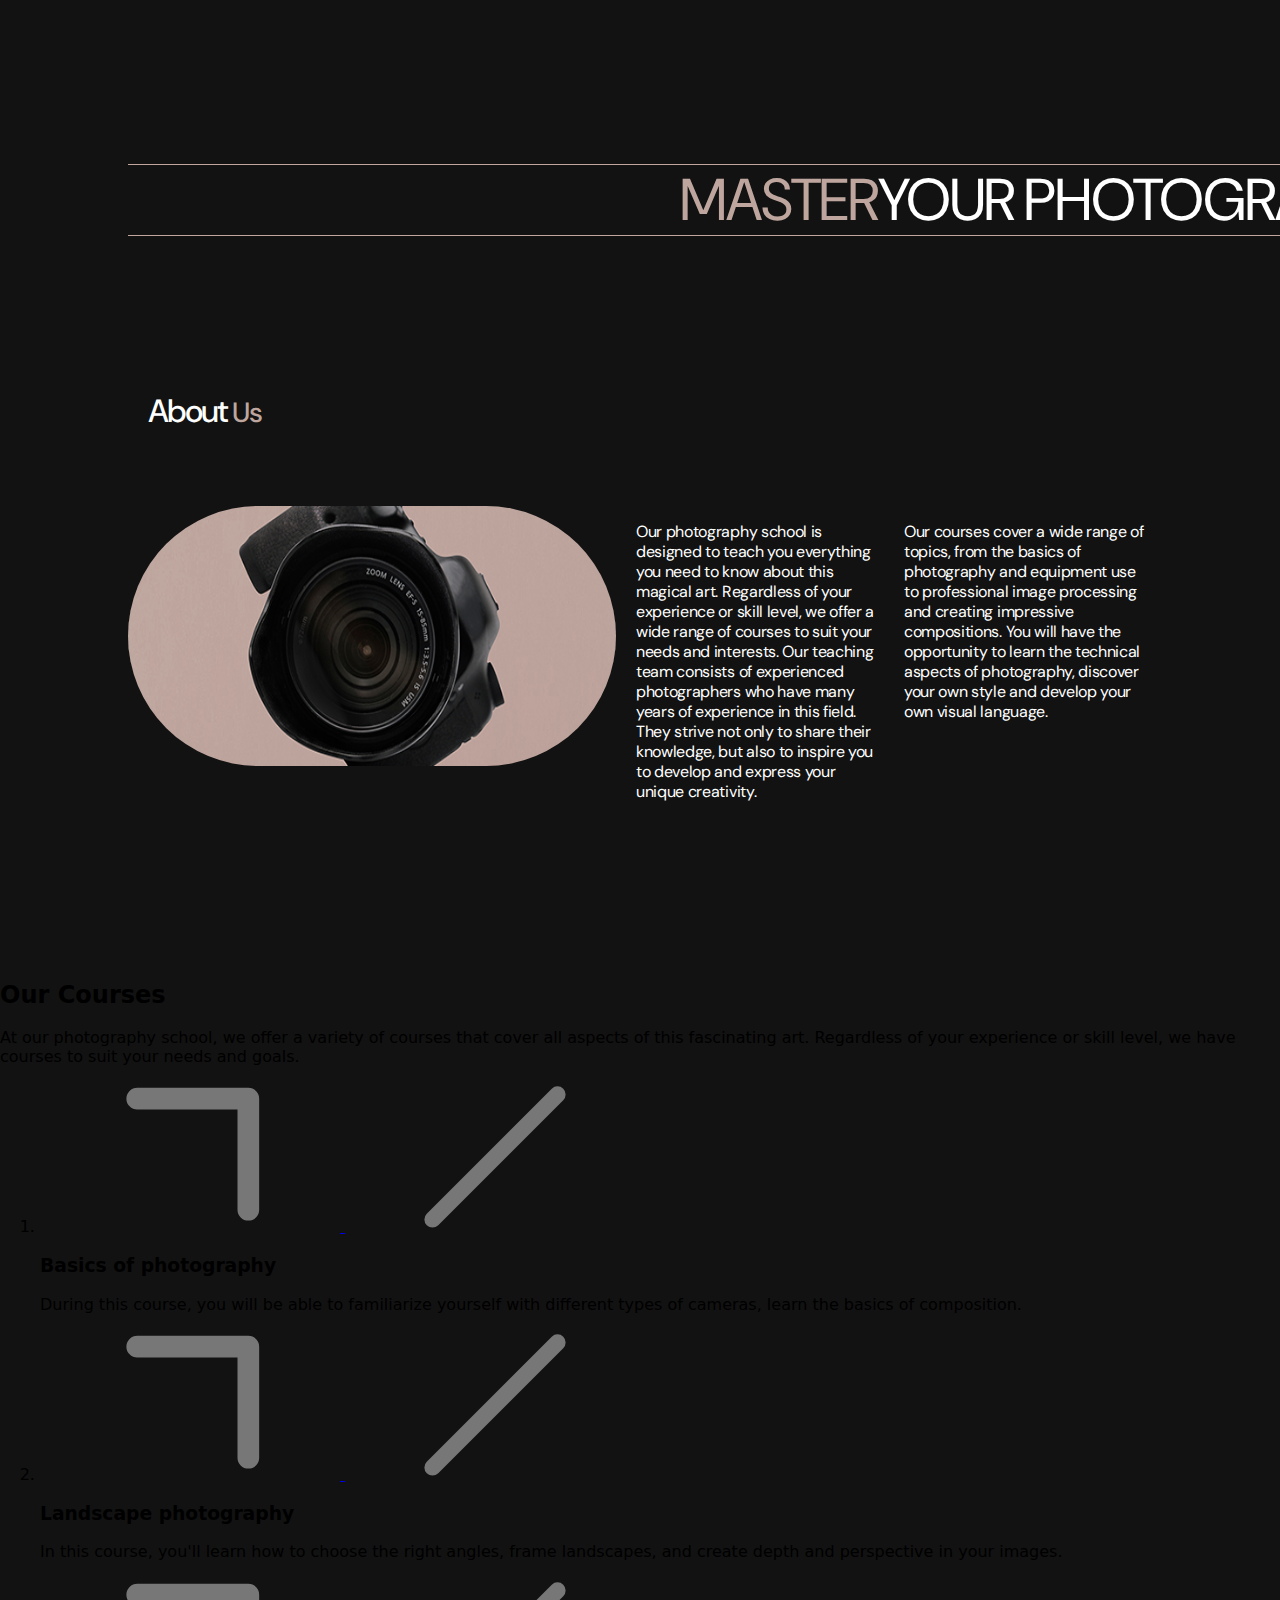
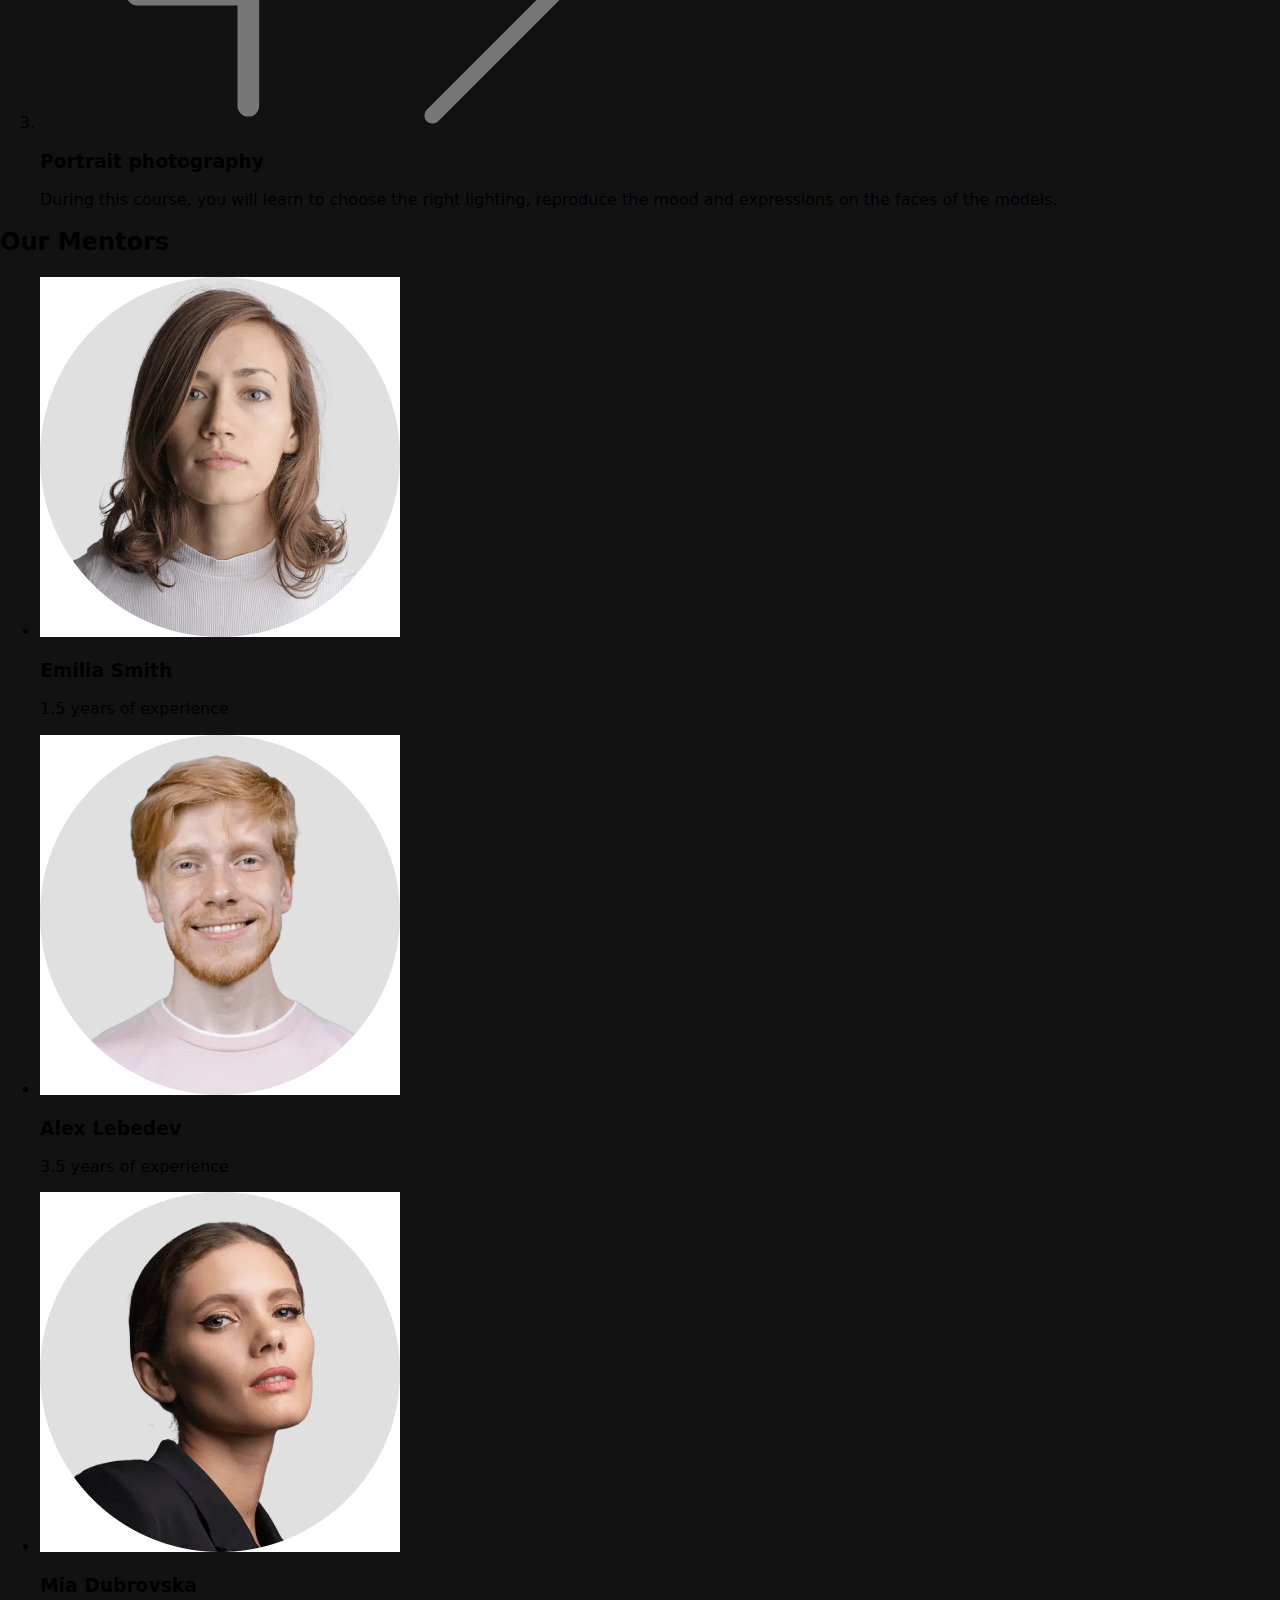
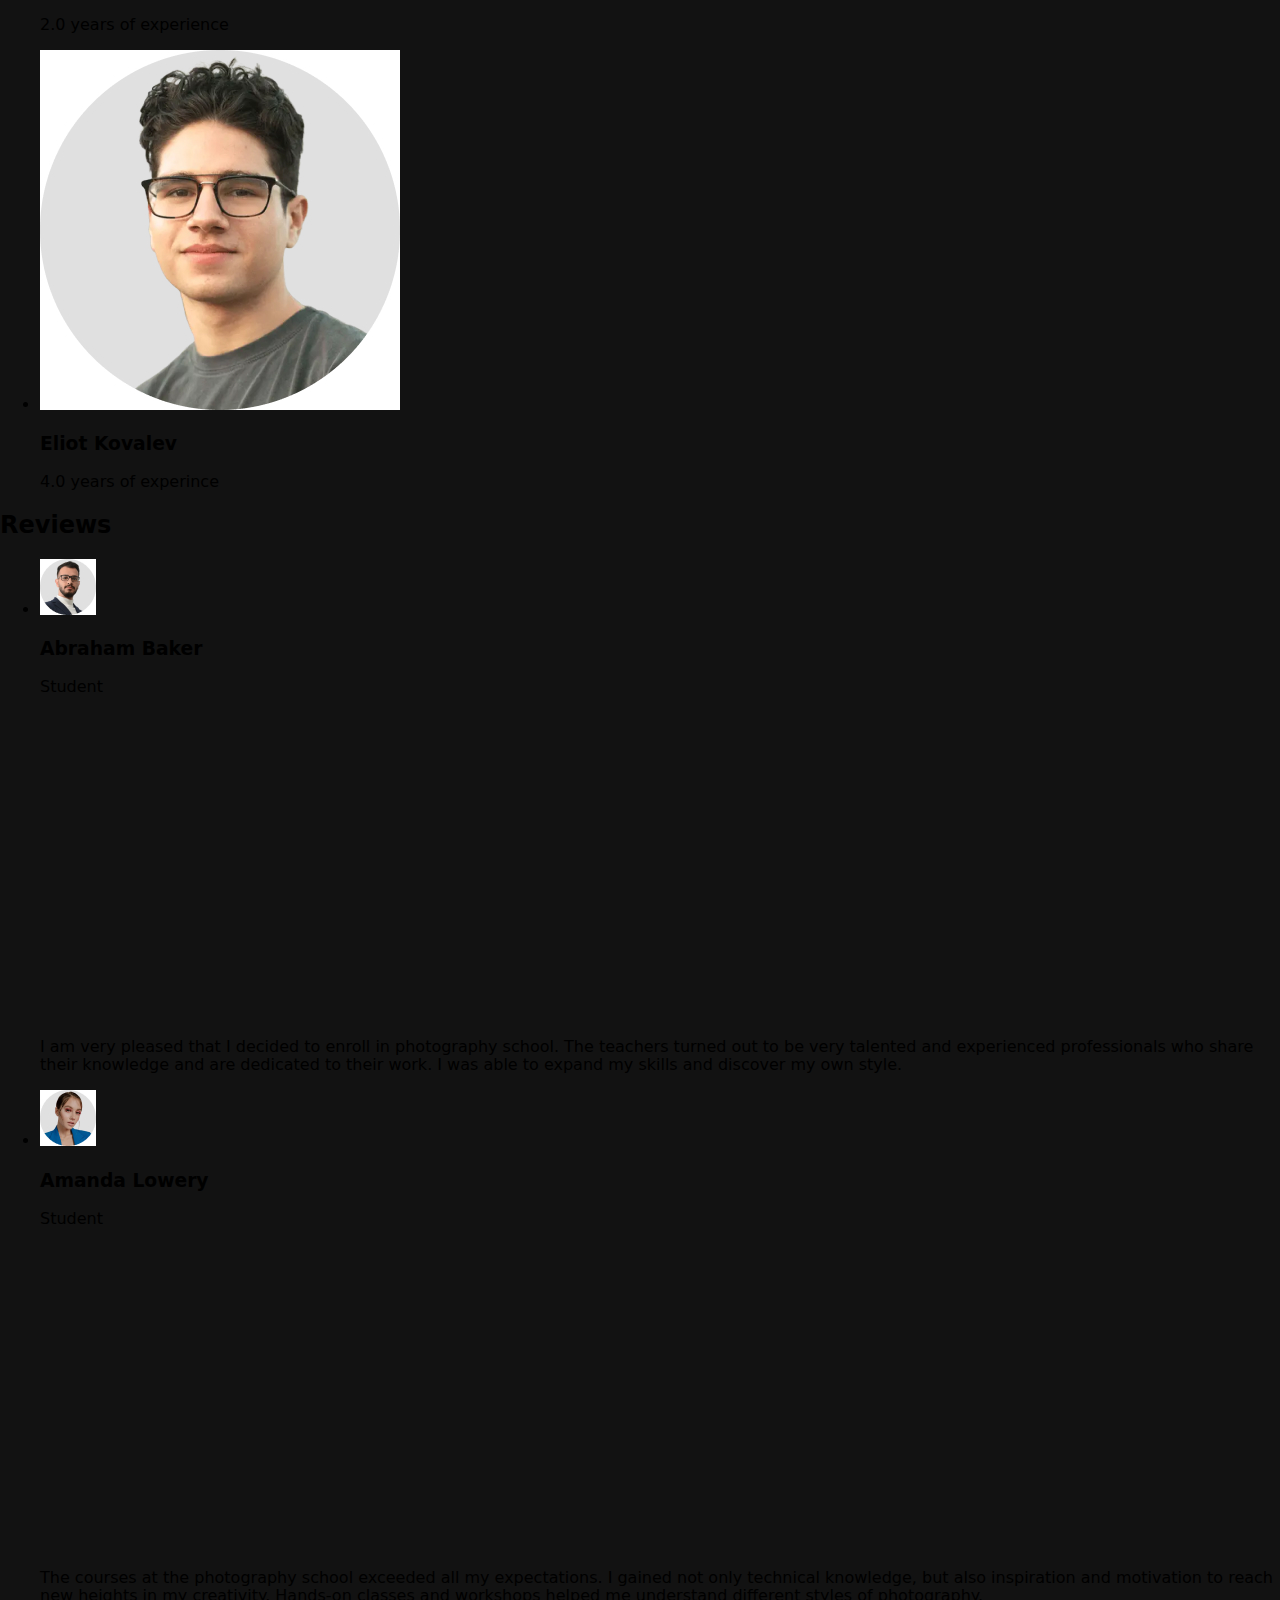
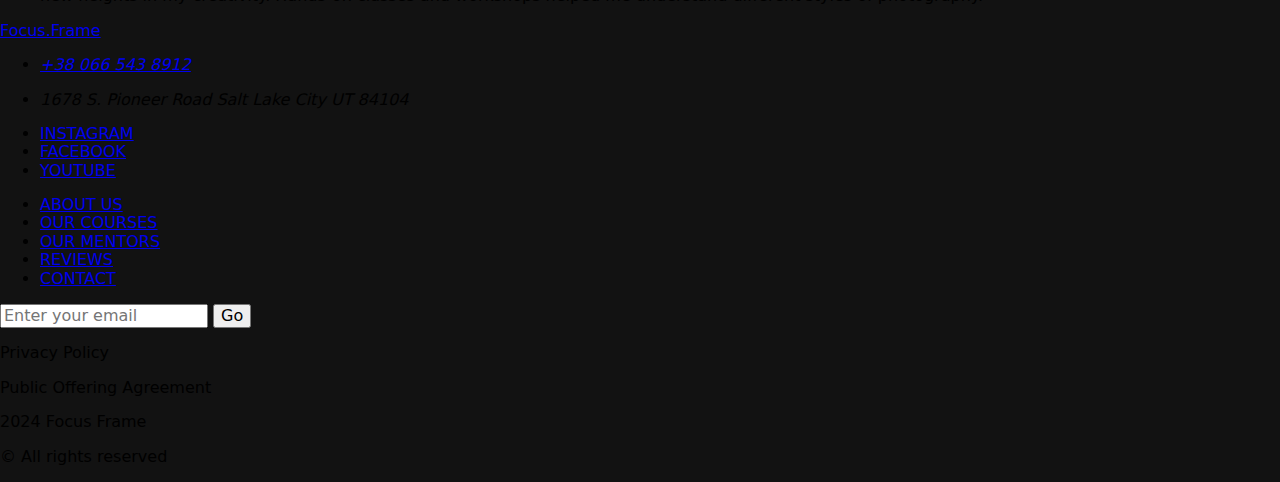
<file: index.html>
<!DOCTYPE html>
<html lang="en">
  <head>
    <meta charset="UTF-8" />
    <meta name="viewport" content="width=device-width, initial-scale=1.0" />

    <!-- SVG Icons -->
    <link
      rel="stylesheet"
      href="https://i.icomoon.io/public/temp/217ab7ea6b/UntitledProject/style-svg.css"
    />
    <script
      defer
      src="https://i.icomoon.io/public/temp/217ab7ea6b/UntitledProject/svgxuse.js"
    ></script>

    <!-- Google Fonts -->
    <link rel="preconnect" href="https://fonts.googleapis.com" />
    <link rel="preconnect" href="https://fonts.gstatic.com" crossorigin />
    <link
      href="https://fonts.googleapis.com/css2?family=DM+Sans:ital,opsz,wght@0,9..40,100..1000;1,9..40,100..1000&display=swap"
      rel="stylesheet"
    />

    <link
      href="https://fonts.googleapis.com/css2?family=Raleway:wght@700&family=Roboto:wght@400;500;700&display=swap"
      rel="stylesheet"
    />

    <!-- Modern Normalize -->
    <link
      rel="stylesheet"
      href="https://cdn.jsdelivr.net/npm/modern-normalize@1.1.0/modern-normalize.min.css"
    />

    <link rel="stylesheet" href="./css/styles.css" />
    <title>Focus.Frame</title>
  </head>

  <body>
    <header></header>

    <main>
      <div class="container">
        <section class="hero"></section>

        <section class="about">
          <div class="about-container">
            <div class="about-h1">
              <h1>MASTER <span> YOUR PHOTOGRAPHY </span> SKILLS WITH US!</h1>
              <h1>MASTER <span> YOUR PHOTOGRAPHY </span> SKILLS WITH US!</h1>
            </div>

            <h2>About <span>Us</span></h2>

            <div class="about-container-item">
              <img
                class="photography"
                srcset="./images/about@2x.jpg 2x, ./images/about@3x.jpg 3x"
                src="./images/about.jpg"
                alt="photography"
              />

              <p class="first-p">
                Our photography school is designed to teach you everything you
                need to know about this magical art. Regardless of your
                experience or skill level, we offer a wide range of courses to
                suit your needs and interests. Our teaching team consists of
                experienced photographers who have many years of experience in
                this field. They strive not only to share their knowledge, but
                also to inspire you to develop and express your unique
                creativity.
              </p>
              <br />
              <p class="second-p">
                Our courses cover a wide range of topics, from the basics of
                photography and equipment use to professional image processing
                and creating impressive compositions. You will have the
                opportunity to learn the technical aspects of photography,
                discover your own style and develop your own visual language.
              </p>
            </div>
          </div>
        </section>

        <section class="our-courses">
          <div class="title-description">
            <h2>Our <span class="secondary-color">Courses</span></h2>
            <p>
              At our photography school, we offer a variety of courses that
              cover all aspects of this fascinating art. Regardless of your
              experience or skill level, we have courses to suit your needs and
              goals.
            </p>
          </div>
          <div class="cards">
            <ol>
              <li>
                <div class="course-card">
                  <div class="card-header">
                    <span class="card-number"></span>
                    <a
                      href="#signup"
                      class="card-icon"
                      aria-label="Go to signup"
                    >
                      <svg class="arrow-top-icon">
                        <use href="./images/icons.svg#icon-arrow-top"></use>
                      </svg>
                      <svg class="arrow-bottom-icon">
                        <use href="./images/icons.svg#icon-arrow-bottom"></use>
                      </svg>
                    </a>
                  </div>
                  <h3 class="card-title">Basics of photography</h3>
                  <p class="card-text">
                    During this course, you will be able to familiarize yourself
                    with different types of cameras, learn the basics of
                    composition.
                  </p>
                </div>
              </li>

              <li>
                <div class="course-card">
                  <div class="card-header">
                    <span class="card-number"></span>
                    <a
                      href="#signup"
                      class="card-icon"
                      aria-label="Go to signup"
                    >
                      <svg class="arrow-top-icon">
                        <use href="./images/icons.svg#icon-arrow-top"></use>
                      </svg>
                      <svg class="arrow-bottom-icon">
                        <use href="./images/icons.svg#icon-arrow-bottom"></use>
                      </svg>
                    </a>
                  </div>
                  <h3 class="card-title">Landscape photography</h3>
                  <p class="card-text">
                    In this course, you'll learn how to choose the right angles,
                    frame landscapes, and create depth and perspective in your
                    images.
                  </p>
                </div>
              </li>

              <li>
                <div class="course-card">
                  <div class="card-header">
                    <span class="card-number"></span>
                    <a
                      href="#signup"
                      class="card-icon"
                      aria-label="Go to signup"
                    >
                      <svg class="arrow-top-icon">
                        <use href="./images/icons.svg#icon-arrow-top"></use>
                      </svg>
                      <svg class="arrow-bottom-icon">
                        <use href="./images/icons.svg#icon-arrow-bottom"></use>
                      </svg>
                    </a>
                  </div>
                  <h3 class="card-title">Portrait photography</h3>
                  <p class="card-text">
                    During this course, you will learn to choose the right
                    lighting, reproduce the mood and expressions on the faces of
                    the models.
                  </p>
                </div>
              </li>
            </ol>
          </div>
        </section>

        <section class="ourmentors">
          <div class="container our_container">
            <h2 class="our_header">
              <span class="header_our">Our</span>
              <span class="header_mentors">Mentors</span>
            </h2>
            <ul class="our_mentors_images">
              <li class="mentor_img">
                <img
                  class="img_card"
                  srcset="./images/girl_1@2x.jpg, ./images/girl_1@3x.jpg"
                  src="./images/girl_1.jpg"
                  alt="Emilia Smith"
                />
                <div class="card_down">
                  <h3 class="card_header">Emilia Smith</h3>
                  <p class="card_text">1.5 years of experience</p>
                </div>
              </li>
              <li class="mentor_img">
                <img
                  class="img_card"
                  srcset="./images/boy_1@2x.jpg, ./images/boy_1@3x.jpg"
                  src="./images/boy_1.jpg"
                  alt="Alex Lebedev"
                />
                <div class="card_down">
                  <h3 class="card_header">Alex Lebedev</h3>
                  <p class="card_text">3.5 years of experience</p>
                </div>
              </li>
              <li class="mentor_img">
                <img
                  class="img_card"
                  srcset="./images/girl_2@2x.jpg, ./images/girl_2@3x.jpg"
                  src="./images/girl_2.jpg"
                  alt="Mia
              Dubrovska"
                />
                <div class="card_down">
                  <h3 class="card_header">Mia Dubrovska</h3>
                  <p class="card_text">2.0 years of experience</p>
                </div>
              </li>
              <li class="mentor_img">
                <img
                  class="img_card"
                  srcset="./images/boy_2@2x.jpg, ./images/boy_2@3x.jpg"
                  src="./images/boy_2.jpg"
                  alt="Eliot Kovalev"
                />
                <div class="card_down">
                  <h3 class="card_header">Eliot Kovalev</h3>
                  <p class="card_text">4.0 years of experince</p>
                </div>
              </li>
            </ul>
          </div>
        </section>

        <section class="sign-up"></section>

        <section class="reviews">
          <div class="container reviews-container">
            <h2 class="reviews-title">Reviews</h2>
            <ul class="reviews-list">
              <li class="review-card">
                <div class="reviewer-info">
                  <img
                    src="./images/user1.jpg"
                    srcset="
                      ./images/user1.jpg    1x,
                      ./images/user1@2x.jpg 2x,
                      ./images/user1@3x.jpg 3x
                    "
                    alt="Abraham Baker"
                    class="reviewer-photo"
                    width="56"
                    height="56"
                  />
                  <div>
                    <h3 class="reviewer-name">Abraham Baker</h3>
                    <p class="reviewer-role">Student</p>
                  </div>
                </div>
                <div class="review-stars">
                  <svg class="icon icon-star">
                    <use href="/images/icons.svg#icon-icon-star"></use>
                  </svg>
                  <svg class="icon icon-star">
                    <use href="/images/icons.svg#icon-icon-star"></use>
                  </svg>
                  <svg class="icon icon-star">
                    <use href="/images/icons.svg#icon-icon-star"></use>
                  </svg>
                  <svg class="icon icon-star">
                    <use href="/images/icons.svg#icon-icon-star"></use>
                  </svg>
                  <svg class="icon icon-star2">
                    <use href="/images/icons.svg#icon-icon-star2"></use>
                  </svg>
                </div>
                <p class="review-text">
                  I am very pleased that I decided to enroll in photography
                  school. The teachers turned out to be very talented and
                  experienced professionals who share their knowledge and are
                  dedicated to their work. I was able to expand my skills and
                  discover my own style.
                </p>
              </li>
              <li class="review-card">
                <div class="reviewer-info">
                  <img
                    src="./images/user2.jpg"
                    srcset="
                      ./images/user2.jpg    1x,
                      ./images/user2@2x.jpg 2x,
                      ./images/user2@3x.jpg 3x
                    "
                    alt="Amanda Lowery"
                    class="reviewer-photo"
                    width="56"
                    height="56"
                  />
                  <div>
                    <h3 class="reviewer-name">Amanda Lowery</h3>
                    <p class="reviewer-role">Student</p>
                  </div>
                </div>
                <div class="review-stars">
                  <svg class="icon icon-star">
                    <use href="/images/icons.svg#icon-icon-star"></use>
                  </svg>
                  <svg class="icon icon-star">
                    <use href="/images/icons.svg#icon-icon-star"></use>
                  </svg>
                  <svg class="icon icon-star">
                    <use href="/images/icons.svg#icon-icon-star"></use>
                  </svg>
                  <svg class="icon icon-star">
                    <use href="/images/icons.svg#icon-icon-star"></use>
                  </svg>
                  <svg class="icon icon-star2">
                    <use href="/images/icons.svg#icon-icon-star2"></use>
                  </svg>
                </div>
                <p class="review-text">
                  The courses at the photography school exceeded all my
                  expectations. I gained not only technical knowledge, but also
                  inspiration and motivation to reach new heights in my
                  creativity. Hands-on classes and workshops helped me
                  understand different styles of photography.
                </p>
              </li>
            </ul>
          </div>
        </section>
      </div>
    </main>

    <footer class="footer">
      <div class="container">
        <div class="address-container">
          <a href="#" class="footer-logo">Focus.Frame</a>

          <address class="address">
            <ul class="address-list">
              <li>
                <a href="tel:+380665438912">+38 066 543 8912</a>
              </li>
              <li>
                <p>1678 S. Pioneer Road Salt Lake City UT 84104</p>
              </li>
            </ul>
          </address>
        </div>

        <div class="footer-links">
          <div class="social-container">
            <ul class="social-list">
              <li>
                <a
                  href="https://www.instagram.com/goit.turkiye/"
                  target="_blank"
                  >INSTAGRAM</a
                >
              </li>
              <li>
                <a
                  href="https://www.youtube.com/@GoITTurkey?app=desktop"
                  target="_blank"
                  >FACEBOOK</a
                >
              </li>
              <li>
                <a
                  href="https://www.facebook.com/people/GOIT-T%C3%BCrkiye/61558036560161/"
                  target="_blank"
                  >YOUTUBE</a
                >
              </li>
            </ul>
          </div>

          <div class="footer-nav-container">
            <nav class="footer-nav">
              <ul class="footer-nav-list">
                <li>
                  <a href="#about-us">ABOUT US</a>
                </li>
                <li>
                  <a href="#our-courses">OUR COURSES</a>
                </li>
                <li>
                  <a href="#our-mentors">OUR MENTORS</a>
                </li>
                <li>
                  <a href="#reviews">REVIEWS</a>
                </li>
                <li>
                  <a href="#contact">CONTACT</a>
                </li>
              </ul>
            </nav>
          </div>
        </div>

        <div class="footer-form">
          <form class="subscribe-form">
            <input
              class="form-input"
              type="email"
              name="email"
              placeholder="Enter your email"
              pattern="[a-z0-9._%+\-]+@[a-z0-9.\-]+\.[a-z]{2,}$"
              required
            />
            <button type="submit" class="submit-btn">Go</button>
          </form>
        </div>

        <div class="footer-link">
          <div class="footer-policy">
            <p>Privacy Policy</p>
            <p>Public Offering Agreement</p>
          </div>

          <div class="footer-reserved">
            <p>2024 Focus Frame</p>
            <p>&#169; All rights reserved</p>
          </div>
        </div>
      </div>
    </footer>
  </body>
  <script></script>
</html>
</file>
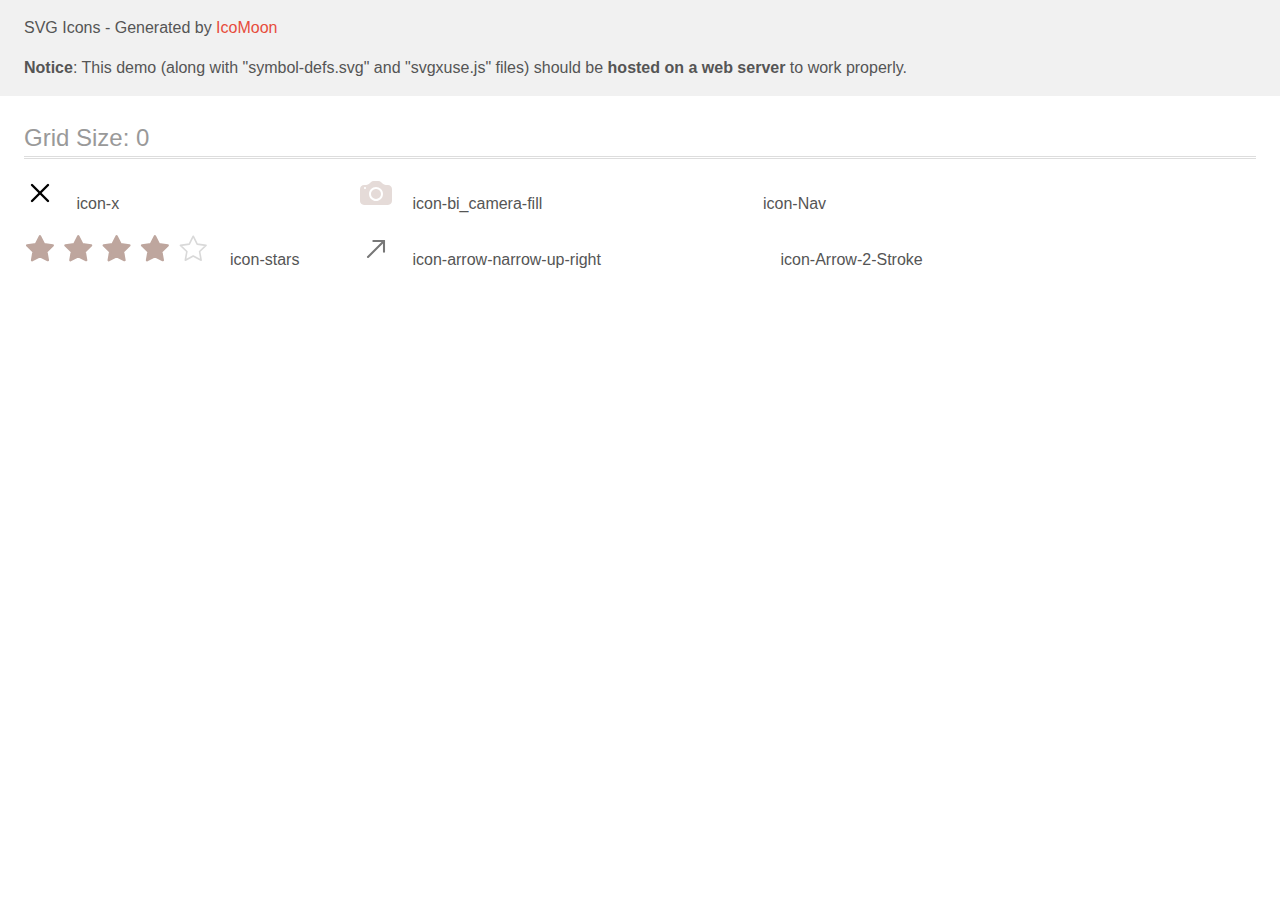
<file: img/icomoon/demo-external-svg.html>
<!doctype html>
<html>
<head>
    <title>IcoMoon - SVG Icons</title>
    <meta charset="utf-8">
    <meta name="viewport" content="width=device-width, initial-scale=1">
    <link rel="stylesheet" href="demo-files/demo.css">
    <link rel="stylesheet" href="style.css">
</head>
<body>
<header class="bgc1 clearfix">
<div class="mhl">
    <p>SVG Icons - Generated by <a href="https://icomoon.io/app">IcoMoon</a></p><p><strong>Notice</strong>: This demo (along with "symbol-defs.svg" and "svgxuse.js" files) should be <b>hosted on a web server</b> to work properly.</p>
</div>
</header>
    <div class="clearfix mhl ptl">
        <h1 class="mvm mtn fgc1">Grid Size: 0</h1>
        <div class="glyph fs1">
            <div class="clearfix pbs">
                <svg class="icon icon-x"><use xlink:href="symbol-defs.svg#icon-x"></use></svg><span class="name"> icon-x</span>
            </div>
        </div>
        <div class="glyph fs1">
            <div class="clearfix pbs">
                <svg class="icon icon-bi_camera-fill"><use xlink:href="symbol-defs.svg#icon-bi_camera-fill"></use></svg><span class="name"> icon-bi_camera-fill</span>
            </div>
        </div>
        <div class="glyph fs1">
            <div class="clearfix pbs">
                <svg class="icon icon-Nav"><use xlink:href="symbol-defs.svg#icon-Nav"></use></svg><span class="name"> icon-Nav</span>
            </div>
        </div>
        <div class="glyph fs1">
            <div class="clearfix pbs">
                <svg class="icon icon-stars"><use xlink:href="symbol-defs.svg#icon-stars"></use></svg><span class="name"> icon-stars</span>
            </div>
        </div>
        <div class="glyph fs1">
            <div class="clearfix pbs">
                <svg class="icon icon-arrow-narrow-up-right"><use xlink:href="symbol-defs.svg#icon-arrow-narrow-up-right"></use></svg><span class="name"> icon-arrow-narrow-up-right</span>
            </div>
        </div>
        <div class="glyph fs1">
            <div class="clearfix pbs">
                <svg class="icon icon-Arrow-2-Stroke"><use xlink:href="symbol-defs.svg#icon-Arrow-2-Stroke"></use></svg><span class="name"> icon-Arrow-2-Stroke</span>
            </div>
        </div>
  </div>
<script defer src="svgxuse.js"></script>
</body>
</html>
</file>
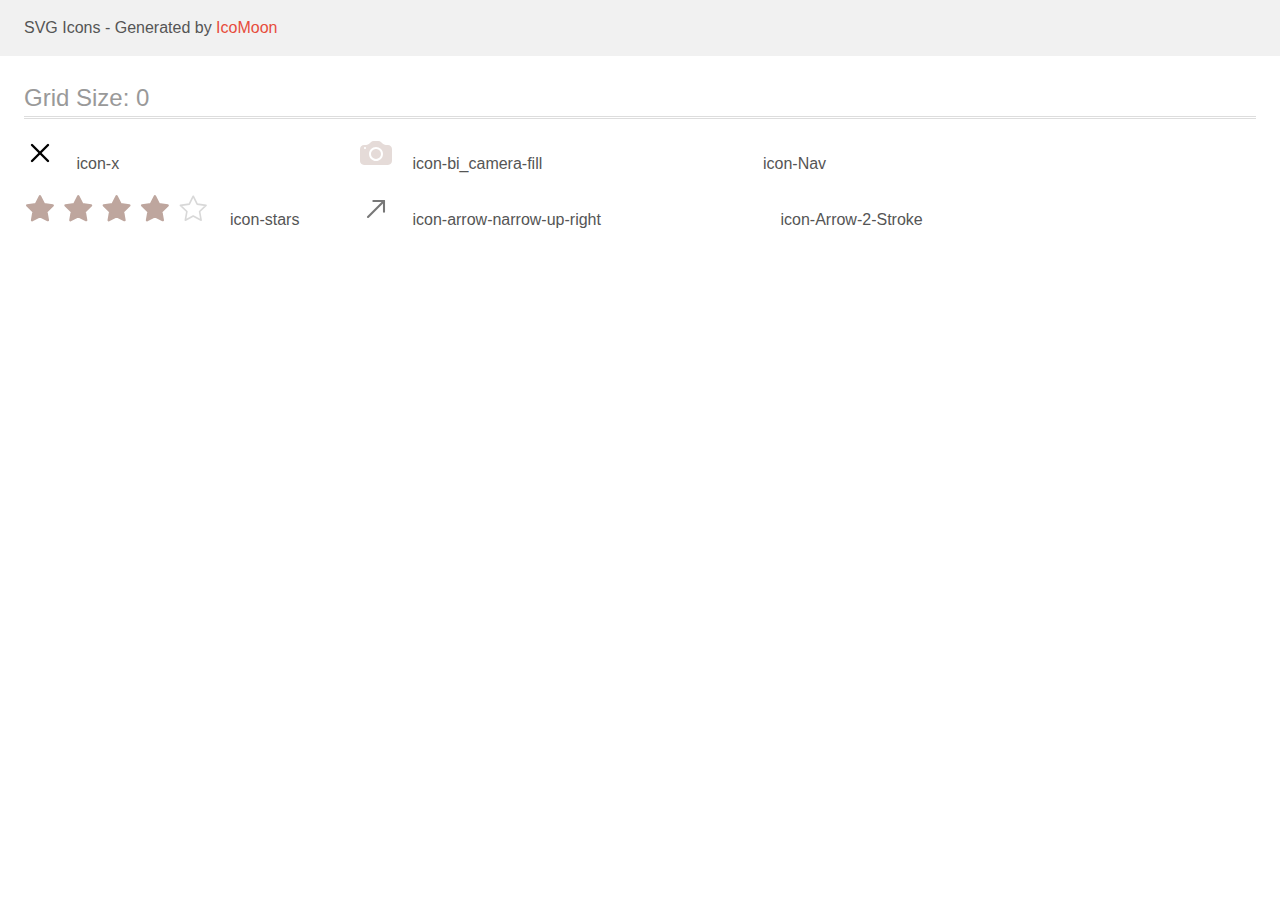
<file: img/icomoon/demo.html>
<!doctype html>
<html>
<head>
    <title>IcoMoon - SVG Icons</title>
    <meta charset="utf-8">
    <meta name="viewport" content="width=device-width, initial-scale=1">
    <link rel="stylesheet" href="demo-files/demo.css">
    <link rel="stylesheet" href="style.css">
</head>
<body>
<svg aria-hidden="true" style="position: absolute; width: 0; height: 0; overflow: hidden;" version="1.1" xmlns="http://www.w3.org/2000/svg" xmlns:xlink="http://www.w3.org/1999/xlink">
<defs>
<symbol id="icon-x" viewBox="0 0 32 32">
<path stroke-linejoin="round" stroke-linecap="round" stroke-miterlimit="4" stroke-width="2.4" d="M24 8l-16 16"></path>
<path stroke-linejoin="round" stroke-linecap="round" stroke-miterlimit="4" stroke-width="2.4" d="M8 8l16 16"></path>
</symbol>
<symbol id="icon-bi_camera-fill" viewBox="0 0 32 32">
<path fill="#bea69e" style="fill: var(--color1, #bea69e)" opacity="0.4" d="M21 17c0 1.326-0.527 2.598-1.464 3.536s-2.209 1.464-3.536 1.464-2.598-0.527-3.536-1.464c-0.938-0.938-1.464-2.21-1.464-3.536s0.527-2.598 1.464-3.536c0.938-0.938 2.209-1.464 3.536-1.464s2.598 0.527 3.536 1.464c0.938 0.938 1.464 2.209 1.464 3.536z"></path>
<path fill="#bea69e" style="fill: var(--color1, #bea69e)" opacity="0.4" d="M4 8c-1.061 0-2.078 0.421-2.828 1.172s-1.172 1.768-1.172 2.828v12c0 1.061 0.421 2.078 1.172 2.828s1.768 1.172 2.828 1.172h24c1.061 0 2.078-0.421 2.828-1.172s1.172-1.768 1.172-2.828v-12c0-1.061-0.421-2.078-1.172-2.828s-1.768-1.172-2.828-1.172h-2.344c-1.061-0-2.078-0.422-2.828-1.172l-1.656-1.656c-0.75-0.75-1.767-1.172-2.828-1.172h-4.688c-1.061 0-2.078 0.422-2.828 1.172l-1.656 1.656c-0.75 0.75-1.767 1.172-2.828 1.172h-2.344zM5 12c-0.265 0-0.52-0.105-0.707-0.293s-0.293-0.442-0.293-0.707c0-0.265 0.105-0.52 0.293-0.707s0.442-0.293 0.707-0.293c0.265 0 0.52 0.105 0.707 0.293s0.293 0.442 0.293 0.707c0 0.265-0.105 0.52-0.293 0.707s-0.442 0.293-0.707 0.293zM23 17c0 1.857-0.737 3.637-2.050 4.95s-3.093 2.050-4.95 2.050c-1.857 0-3.637-0.737-4.95-2.050s-2.050-3.093-2.050-4.95c0-1.857 0.738-3.637 2.050-4.95s3.093-2.050 4.95-2.050c1.857 0 3.637 0.738 4.95 2.050s2.050 3.093 2.050 4.95z"></path>
</symbol>
<symbol id="icon-Nav" viewBox="0 0 47 32">
<path fill="none" stroke="#fff" style="stroke: var(--color2, #fff)" stroke-linejoin="miter" stroke-linecap="round" stroke-miterlimit="4" stroke-width="2.9091" d="M8.538 5.333h36.553"></path>
<path fill="none" stroke="#fff" style="stroke: var(--color2, #fff)" stroke-linejoin="miter" stroke-linecap="round" stroke-miterlimit="4" stroke-width="2.9091" d="M8.538 24.727h36.553"></path>
<path fill="none" stroke="#fff" style="stroke: var(--color2, #fff)" stroke-linejoin="miter" stroke-linecap="round" stroke-miterlimit="4" stroke-width="2.9091" d="M19.668 15.030h25.423"></path>
</symbol>
<symbol id="icon-stars" viewBox="0 0 186 32">
<path fill="#bea69e" style="fill: var(--color1, #bea69e); stroke: var(--color1, #bea69e)" stroke="#bea69e" stroke-linejoin="round" stroke-linecap="round" stroke-miterlimit="4" stroke-width="2.4" d="M16 3.2l3.955 7.899 8.845 1.274-6.4 6.145 1.51 8.681-7.91-4.101-7.91 4.101 1.51-8.681-6.4-6.145 8.845-1.274 3.955-7.899z"></path>
<path fill="#bea69e" style="fill: var(--color1, #bea69e); stroke: var(--color1, #bea69e)" stroke="#bea69e" stroke-linejoin="round" stroke-linecap="round" stroke-miterlimit="4" stroke-width="2.4" d="M54.4 3.2l3.955 7.899 8.845 1.274-6.4 6.145 1.51 8.681-7.91-4.101-7.91 4.101 1.51-8.681-6.4-6.145 8.845-1.274 3.955-7.899z"></path>
<path fill="#bea69e" style="fill: var(--color1, #bea69e); stroke: var(--color1, #bea69e)" stroke="#bea69e" stroke-linejoin="round" stroke-linecap="round" stroke-miterlimit="4" stroke-width="2.4" d="M92.8 3.2l3.955 7.899 8.845 1.274-6.4 6.145 1.51 8.681-7.91-4.101-7.91 4.101 1.51-8.681-6.4-6.145 8.845-1.274 3.955-7.899z"></path>
<path fill="#bea69e" style="fill: var(--color1, #bea69e); stroke: var(--color1, #bea69e)" stroke="#bea69e" stroke-linejoin="round" stroke-linecap="round" stroke-miterlimit="4" stroke-width="2.4" d="M131.2 3.2l3.955 7.899 8.845 1.274-6.4 6.145 1.51 8.681-7.91-4.101-7.91 4.101 1.51-8.681-6.4-6.145 8.845-1.274 3.955-7.899z"></path>
<path fill="#fff" style="fill: var(--color2, #fff); stroke: var(--color3, #414141)" opacity="0.2" stroke="#414141" stroke-linejoin="round" stroke-linecap="round" stroke-miterlimit="4" stroke-width="1.6" d="M169.6 3.2l3.955 7.899 8.845 1.274-6.4 6.145 1.51 8.681-7.91-4.101-7.91 4.101 1.51-8.681-6.4-6.145 8.845-1.274 3.955-7.899z"></path>
</symbol>
<symbol id="icon-arrow-narrow-up-right" viewBox="0 0 32 32">
<path fill="none" stroke="#777" style="stroke: var(--color4, #777)" stroke-linejoin="round" stroke-linecap="round" stroke-miterlimit="4" stroke-width="2.0800" d="M8 24l16-16"></path>
<path fill="none" stroke="#777" style="stroke: var(--color4, #777)" stroke-linejoin="round" stroke-linecap="round" stroke-miterlimit="4" stroke-width="2.0800" d="M13.333 8h10.667v10.667"></path>
</symbol>
<symbol id="icon-Arrow-2-Stroke" viewBox="0 0 64 32">
<path fill="#fff" style="fill: var(--color2, #fff)" d="M44.444 0l19.556 15.396-19.556 15.396v-12.729h-44.444v-5.333h44.444v-12.729z"></path>
</symbol>
</defs>
</svg>

<header class="bgc1 clearfix">
<div class="mhl">
    <p>SVG Icons - Generated by <a href="https://icomoon.io/app">IcoMoon</a></p>
</div>
</header>
    <div class="clearfix mhl ptl">
        <h1 class="mvm mtn fgc1">Grid Size: 0</h1>
        <div class="glyph fs1">
            <div class="clearfix pbs">
                <svg class="icon icon-x"><use xlink:href="#icon-x"></use></svg><span class="name"> icon-x</span>
            </div>
        </div>
        <div class="glyph fs1">
            <div class="clearfix pbs">
                <svg class="icon icon-bi_camera-fill"><use xlink:href="#icon-bi_camera-fill"></use></svg><span class="name"> icon-bi_camera-fill</span>
            </div>
        </div>
        <div class="glyph fs1">
            <div class="clearfix pbs">
                <svg class="icon icon-Nav"><use xlink:href="#icon-Nav"></use></svg><span class="name"> icon-Nav</span>
            </div>
        </div>
        <div class="glyph fs1">
            <div class="clearfix pbs">
                <svg class="icon icon-stars"><use xlink:href="#icon-stars"></use></svg><span class="name"> icon-stars</span>
            </div>
        </div>
        <div class="glyph fs1">
            <div class="clearfix pbs">
                <svg class="icon icon-arrow-narrow-up-right"><use xlink:href="#icon-arrow-narrow-up-right"></use></svg><span class="name"> icon-arrow-narrow-up-right</span>
            </div>
        </div>
        <div class="glyph fs1">
            <div class="clearfix pbs">
                <svg class="icon icon-Arrow-2-Stroke"><use xlink:href="#icon-Arrow-2-Stroke"></use></svg><span class="name"> icon-Arrow-2-Stroke</span>
            </div>
        </div>
  </div>
<script defer src="svgxuse.js"></script>
</body>
</html>
</file>
<file: css/styles.css>
body {
    margin: 0;
}

*,
*::before,
*::after {
    box-sizing: border-box;
}

body {
    margin: 0;
    padding: 0;
    background-color: #121212;
  }

.about {

 padding-right: 20px;

}

.about h1 {
  font-family: DM Sans;
  font-weight: 400;
  font-style: Regular;
  font-size: 28px;
  line-height: 32px;
  letter-spacing: -0.56px;
  color: #BEA69E;
  width: 100%;
  height: 72px;
  opacity: 1;
  background-color: #121212;
  display: flex;
  justify-content: center;
  align-items: center;
  border-top: solid 1px #BEA69E;
  border-bottom: solid 1px #BEA69E;
  flex-shrink: 0;
  margin: 0;
  padding-top: 24px;
  padding-bottom: 24px;
  white-space: nowrap;
  animation-name: marqueeLine;
  animation-duration: 10s;
  animation-iteration-count: infinite;
  animation-timing-function: linear;
}

.about-h1 {
  display: flex;
  margin-bottom: 80px;
}

@keyframes marqueeLine {
  from {
    transform: translateX(0);
  }
  to {
    transform: translateX(-100%);
  }
}

.about h1 span {
  font-family: DM Sans;
  font-weight: 400;
  font-style: Regular;
  font-size: 28px;
  line-height: 32px;
  letter-spacing: -0.56px;
  color: #FFFFFF;

}

.about-container {
  width: 100%;
  height: 962px;
  opacity: 1;
  display: flex;
  flex-direction: column;
  align-items:flex-start;
  justify-content: center;
  background-color: #121212;
  margin: 0;
  padding-left: 20px;
  padding-right: 20px;  
}

.about h2 {
  font-family: DM Sans;
  font-weight: 500;
  font-style: Medium;
  font-size: 28px;
  line-height: 32px;
  letter-spacing: -1.12px;
  color: #FFFFFF;
  padding-left: 20px;
}

.about h2 span {
  font-family: DM Sans;
  font-weight: 500;
  font-style: Medium;
  font-size: 28px;
  line-height: 32px;
  letter-spacing: -1.12px;
  color: #BEA69E;
}

.about .photography {
  width: 335px;
  height: 209px;
  border-radius: 1000px;
}

.about .first-p, .second-p {
  font-family: DM Sans;
  font-weight: 400;
  font-style: Regular;
  font-size: 14px;
  line-height: 18px;
  letter-spacing: -0.28px;
  color: #FFFFFF;
  padding-left: 20px;
}


/*Mobile*/

@media (min-width: 320px) and (max-width: 375px) {
  .about .photography {
   display: block;
   max-width: 100%;
}
}


@media (min-width: 375px) and (max-width: 767px) {
  .about .photography {
    width: 335px;
    height: 209px;
    border-radius: 1000px;
}
}


/*Tablet*/

@media (min-width: 768px) and (max-width: 1279px) {

  .about h1, 
  .about h1 span {
    width: 840px;
    height: 50px;
    font-size: 40px;
    line-height: 50px;
    letter-spacing: -0.8px;
  }

  .about-container {
    padding-left: 32px;
    padding-right: 32px;
    gap: 50px;
  }

  .about h2, 
  .about h2 span {
    font-size: 48px;
    line-height: 54px;
    letter-spacing: -1.92px;
  }

  .about .photography {
    width: 488px;
    height: 260px;
    display: flex;
  }

  .about .first-p, .second-p {
    font-size: 16px;
    line-height: 20px;
    gap: 40px;
    letter-spacing: -0.32px;

  }
}


/*1280px*/

@media (min-width: 1280px) and (max-width: 1439px) {
  .about {
    padding-left: 64px;
  }

  .about h1 {
    font-size: 59px;
    line-height: 64px;
    letter-spacing: -1.18px;
    width: 100%;
  }

  .about h1 span {
    font-size: 59px;
    line-height: 64px;
    letter-spacing: -1.18px;

  }

  .about-container {
    padding-left: 64px;
    padding-right: 64px;
    gap: 50px;

  }

  .about-container-item {
    display: flex;
    flex-direction: row;

}

  .about .first-p {
    width: 268px;
    height: 260px;
    font-size: 16px;
    line-height: 20px;
}

  .about .second-p {
    width: 264px;
    height: 215px;
    font-size: 16px;
    line-height: 20px;
  }


  .about h2 {
    font-size: 32px;
    line-height: 36px;
    letter-spacing: -1.92px;
  }

  .about .photography {
    width: 488px;
    height: 260px;
    border-radius: 1000px;
  }

  .about .first-p, .second-p {
    font-size: 16px;
    line-height: 20px;
    letter-spacing: -0.32px;
  }
}

@media (min-width: 1440px) {
  .about {
    padding-left: 100px;
    padding-right: 100px;
    margin: 0;
    padding: 0;
  }

  .about h1 {
    font-size: 59px;
    line-height: 64px;
    letter-spacing: -1.18px;
  }

  .about h1 span {
   font-size: 59px;
   line-height: 64px;
   display: flex;
   letter-spacing: -1.18px;
  }

  .about-container {
    display: flex;
    gap: 50px;
  }

 .about-container-item {
    display: flex;
    gap: 50px;
    padding-left: 80px;
    padding-right: 100px;
}

  .about h2 {
    font-size: 48px;
    line-height: 54px;
    padding-left: 80px;
    letter-spacing: -1.92px;

  }

  .about h2 span {
    font-size: 48px;
    line-height: 54px;
    letter-spacing: -1.92px;
  }

  .about .photography {
   width: 560px;
   height: 240px;

  }

  .about .first-p {
    width: 314px;
    height: 220px;
    font-size: 16px;
    line-height: 20px;
    letter-spacing: -0.32px;
  
    }

  .about .second-p {
    width: 276px;
    height: 215px;
    font-size: 16px;
    line-height: 20px;
   letter-spacing: -0.32px;
  }

}
</file>
<file: img/icomoon/demo-files/demo.css>
body {
  padding: 0;
  margin: 0;
  font-family: sans-serif;
  font-size: 1em;
  line-height: 1.5;
  color: #555;
  background: #fff;
}
h1 {
  font-size: 1.5em;
  font-weight: normal;
  box-shadow: 0 1px #ddd, 0 2px #fff, 0 3px #ddd;
}
small {
  font-size: .66666667em;
}
a {
  color: #e74c3c;
  text-decoration: none;
}
a:hover, a:focus {
  box-shadow: 0 1px #e74c3c;
}
.bshadow0, input {
  box-shadow: inset 0 -2px #e7e7e7;
}
input:hover {
  box-shadow: inset 0 -2px #ccc;
}
input, fieldset {
  font-size: 1em;
  margin: 0;
  padding: 0;
  border: 0;
}
input {
  color: inherit;
  line-height: 1.5;
  height: 1.5em;
  padding: .25em 0;
}
input:focus {
  outline: none;
  box-shadow: inset 0 -2px #449fdb;
}
.glyph {
  font-size: 16px;
  margin-right: 1.5em;
  float: left;
  width: 9em;
}
svg {
  color: #000;
}
.liga {
  width: 80%;
  width: calc(100% - 2.5em);
}
.talign-right {
  text-align: right;
}
.talign-center {
  text-align: center;
}
.bgc1 {
  background: #f1f1f1;
}
.fgc0 {
  color: #000;
}
.fgc1 {
  color: #999;
}
p {
  margin-top: 1em;
  margin-bottom: 1em;
}
.mvm {
  margin-top: .75em;
  margin-bottom: .75em;
}
.mtn {
  margin-top: 0;
}
.mtl, .mal {
  margin-top: 1.5em;
}
.mbl, .mal {
  margin-bottom: 1.5em;
}
.mal, .mhl {
  margin-left: 1.5em;
  margin-right: 1.5em;
}
.mhmm {
  margin-left: 1em;
  margin-right: 1em;
}
.ptl {
  padding-top: 1.5em;
}
.pbs, .pvs {
  padding-bottom: .25em;
}
.pvs, .pts {
  padding-top: .25em;
}
.unit {
  float: left;
}
.unitRight {
  float: right;
}
.size1of2 {
  width: 50%;
}
.size1of1 {
  width: 100%;
}
.clearfix:before, .clearfix:after {
  content: " ";
  display: table;
}
.clearfix:after {
  clear: both;
}
.hidden-true {
  display: none;
}
.textbox0 {
  width: 3em;
  background: #f1f1f1;
  padding: .25em .5em;
  line-height: 1.5;
  height: 1.5em;
}
.fs0 {
  font-size: 16px;
}
.fs1 {
  font-size: 32px;
}
.name {
  font-size: 0.5em;
  margin-left: 1em;
}
</file>
<file: img/icomoon/style.css>
.icon {
  display: inline-block;
  width: 1em;
  height: 1em;
  stroke-width: 0;
  stroke: currentColor;
  fill: currentColor;
}

/* ==========================================
Single-colored icons can be modified like so:
.icon-name {
  font-size: 32px;
  color: red;
}
========================================== */

.icon-Nav {
  width: 1.4541015625em;
}

.icon-stars {
  width: 5.7998046875em;
}

.icon-Arrow-2-Stroke {
  width: 2em;
}
</file>
